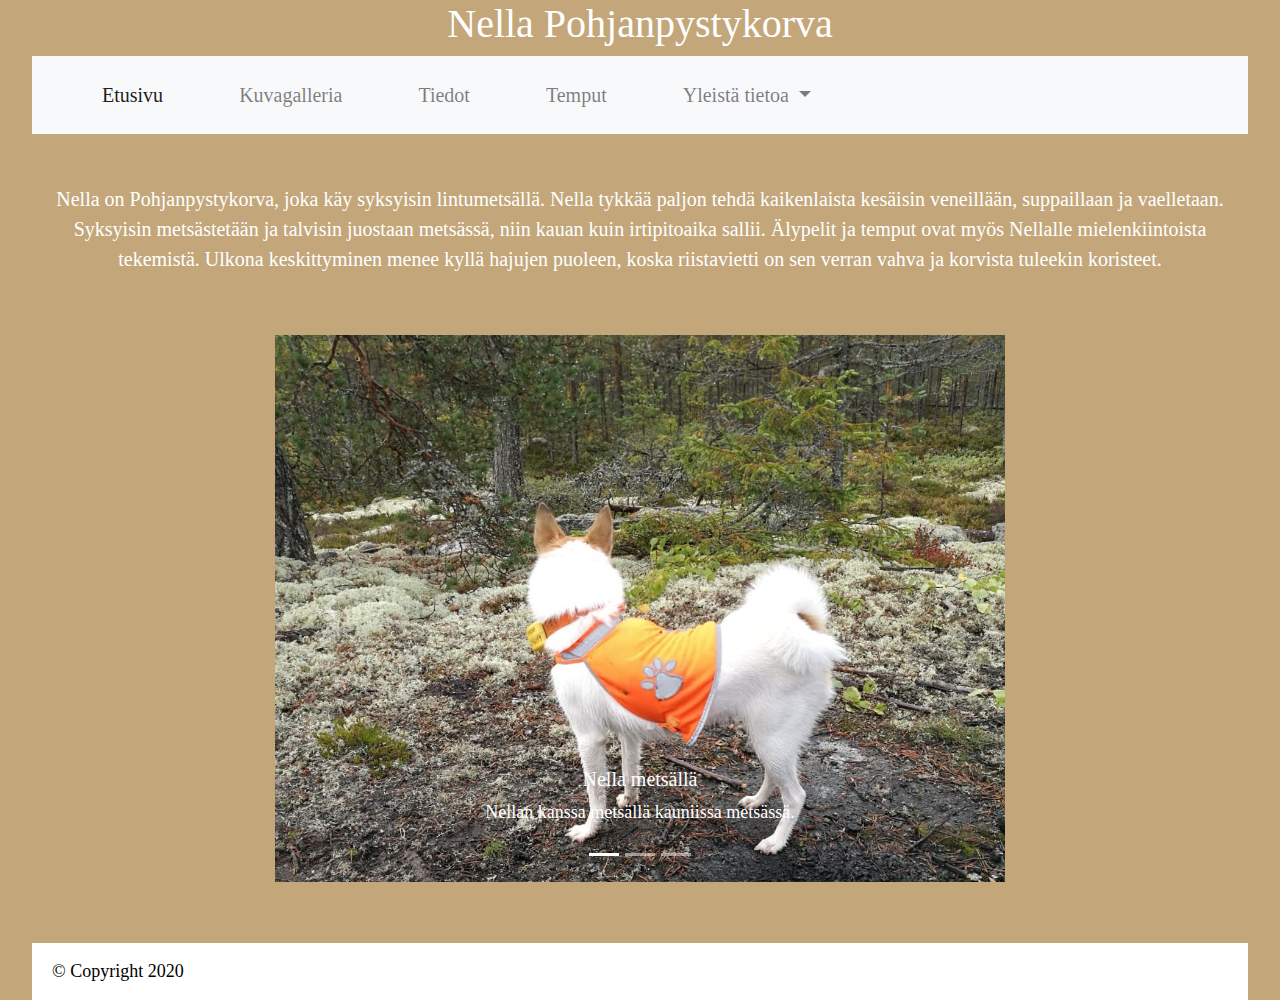
<file: index.html>
<!DOCTYPE html>
<html lang="fi">
	<head>
		<title> Nella Pohjanpystykorva </title>
		<meta charset="utf-8" />
		<meta name="viewport" content="width=device-width, initial-scale=1">
		<link rel="stylesheet" href="https://stackpath.bootstrapcdn.com/bootstrap/4.4.1/css/bootstrap.min.css" integrity="sha384-Vkoo8x4CGsO3+Hhxv8T/Q5PaXtkKtu6ug5TOeNV6gBiFeWPGFN9MuhOf23Q9Ifjh" crossorigin="anonymous">
		<link rel="stylesheet" href="styles.css">
		<link rel="stylesheet" href="https://use.fontawesome.com/releases/v5.7.0/css/all.css" integrity="sha384-lZN37f5QGtY3VHgisS14W3ExzMWZxybE1SJSEsQp9S+oqd12jhcu+A56Ebc1zFSJ" crossorigin="anonymous">

	</head>
<body>
<header class="col-md-12"> <h1> <span class="fas fa-paw"></span>  Nella Pohjanpystykorva <span class="fas fa-paw"></span> </h1> </header>
<nav class="navbar navbar-expand-lg navbar-light bg-light">
  <a class="navbar-brand" href="#"></a>
  <button class="navbar-toggler" type="button" data-toggle="collapse" data-target="#navbarNavDropdown" aria-controls="navbarNavDropdown" aria-expanded="false" aria-label="Toggle navigation">
    <span class="navbar-toggler-icon"></span>
  </button>
  <div class="collapse navbar-collapse" id="navbarNavDropdown">
    <ul class="navbar-nav">
      <li class="nav-item active">
        <a class="nav-link" href="index.html">Etusivu <span class="sr-only">(current)</span></a>
      </li>
      <li class="nav-item">
        <a class="nav-link" href="second.html">Kuvagalleria</a>
      </li>
      <li class="nav-item">
        <a class="nav-link" href="third.html">Tiedot</a>
      </li>
	  <li class="nav-item">
        <a class="nav-link" href="fourth.html">Temput </a>
	  </li>
      <li class="nav-item dropdown">
        <a class="nav-link dropdown-toggle" href="#" id="navbarDropdownMenuLink" role="button" data-toggle="dropdown" aria-haspopup="true" aria-expanded="false">
          Yleistä tietoa
        </a>
        <div class="dropdown-menu" aria-labelledby="navbarDropdownMenuLink">
          <a class="dropdown-item" href="https://spj.fi/rodut/pohjanpystykorva/rotukuvaus/" target="_blank">Rodusta</a>
          <a class="dropdown-item" href="https://www.hankikoira.fi/koiratietoa/koiran-terveys/koiran-sairaudet/epilepsia-eli-kaatumatauti" target="_blank">Epilepsiasta</a>
          <a class="dropdown-item" href="https://www.rovapystis.net/?page_id=201" target="_blank">Metsästyksestä</a>
        </div>
      </li>
    </ul>
  </div>
</nav>

<div class="etusivu container-fluid">
	<p>Nella on Pohjanpystykorva, joka käy syksyisin lintumetsällä. Nella tykkää paljon tehdä kaikenlaista kesäisin veneillään, suppaillaan ja vaelletaan. Syksyisin metsästetään ja talvisin juostaan metsässä, niin kauan kuin irtipitoaika sallii. Älypelit ja
	temput ovat myös Nellalle mielenkiintoista tekemistä. Ulkona keskittyminen menee kyllä hajujen puoleen, koska riistavietti on sen verran vahva ja korvista tuleekin koristeet.
	</p>
</div>

<div class="carousel-box">
	<div id="carouselExampleCaptions" class="carousel slide" data-ride="carousel">
	  <ol class="carousel-indicators">
		<li data-target="#carouselExampleCaptions" data-slide-to="0" class="active"></li>
		<li data-target="#carouselExampleCaptions" data-slide-to="1"></li>
		<li data-target="#carouselExampleCaptions" data-slide-to="2"></li>
	  </ol>
	  <div class="carousel-inner">
		<div class="carousel-item active">
		  <img src="Nella3.jpeg" class="d-block w-100" alt="Nella metsästämässä">
		  <div class="carousel-caption d-none d-md-block">
			<h5>Nella metsällä</h5>
			<p>Nellan kanssa metsällä kauniissa metsässä.</p>
		  </div>
		</div>
		<div class="carousel-item">
		  <img src="Nella1.jpeg" class="d-block w-100" alt="Nella ja kettu lelu">
		  <div class="carousel-caption d-none d-md-block">
			<h5>Nella ja kettu-lelu</h5>
			<p>Tämä on Nellalla pisimpään ilman reikiä kestänyt lelu.</p>
		  </div>
		</div>
		<div class="carousel-item">
		  <img src="Nella2.jpeg" class="d-block w-100" alt="Nella pienenä">
		  <div class="carousel-caption d-none d-md-block">
			<h5>Nella pentuna</h5>
			<p>Tässä järsitään herkullista herkkutikkua.</p>
		  </div>
		</div>
	  </div>
	  <a class="carousel-control-prev" href="#carouselExampleCaptions" role="button" data-slide="prev">
		<span class="carousel-control-prev-icon" aria-hidden="true"></span>
		<span class="sr-only">Previous</span>
	  </a>
	  <a class="carousel-control-next" href="#carouselExampleCaptions" role="button" data-slide="next">
		<span class="carousel-control-next-icon" aria-hidden="true"></span>
		<span class="sr-only">Next</span>
	  </a>
	</div>
</div>
<footer> &copy; Copyright 2020 </footer>

<script src="https://code.jquery.com/jquery-3.4.1.slim.min.js" integrity="sha384-J6qa4849blE2+poT4WnyKhv5vZF5SrPo0iEjwBvKU7imGFAV0wwj1yYfoRSJoZ+n" crossorigin="anonymous"></script>
<script src="https://cdn.jsdelivr.net/npm/popper.js@1.16.0/dist/umd/popper.min.js" integrity="sha384-Q6E9RHvbIyZFJoft+2mJbHaEWldlvI9IOYy5n3zV9zzTtmI3UksdQRVvoxMfooAo" crossorigin="anonymous"></script>
<script src="https://stackpath.bootstrapcdn.com/bootstrap/4.4.1/js/bootstrap.min.js" integrity="sha384-wfSDF2E50Y2D1uUdj0O3uMBJnjuUD4Ih7YwaYd1iqfktj0Uod8GCExl3Og8ifwB6" crossorigin="anonymous"></script>
</body>
</html>
</file>
<file: styles.css>
header{
	text-align: center;
	font-size: 60px;
	font-family:Impact;
	color: white;
}

nav{
	background: #C3A77B;
	color: black;
}
body{
	background:#C3A77B;
	color: black;
	font-family: Impact;
	font-size: 18px;
	margin-left: auto;
	margin-right: auto;
	width: 95%;
}

.carousel-box{
	Margin: 5% 20% 5% 20%;
}
.card{
	margin-top: 5%;
	margin-bottom: 5%;
}
.nav-item{
	padding-right: 30px;
	padding-left: 30px;
	padding-top: 8px;
	padding-bottom: 8px;
	font-size: 20px;
}
.etusivu{
	text-align: center;
	font-size: 20px;
	padding-top: 50px;
	color: white;
}
.tieto-sivu{
	text-align: center;
	padding-top: 10px;
	color: white;
}
table{
	margin: 5px;
	padding: 5px;
	border: 2px solid white;
	background-color: #C3A77B;
	width: 60%;
	margin-left: auto;
    margin-right: auto;
}
th{
	font-size: 25px;
	padding: 5px 10px;
	border: 1px solid white;
}

td{
	padding: 5px 10px;
	border: 1px solid white;
}
footer{
	background: white;
	color: black;
	font-family:Impact;
	padding-left: 20px;
	padding-top: 15px;
	padding-bottom: 15px;
}
</file>
